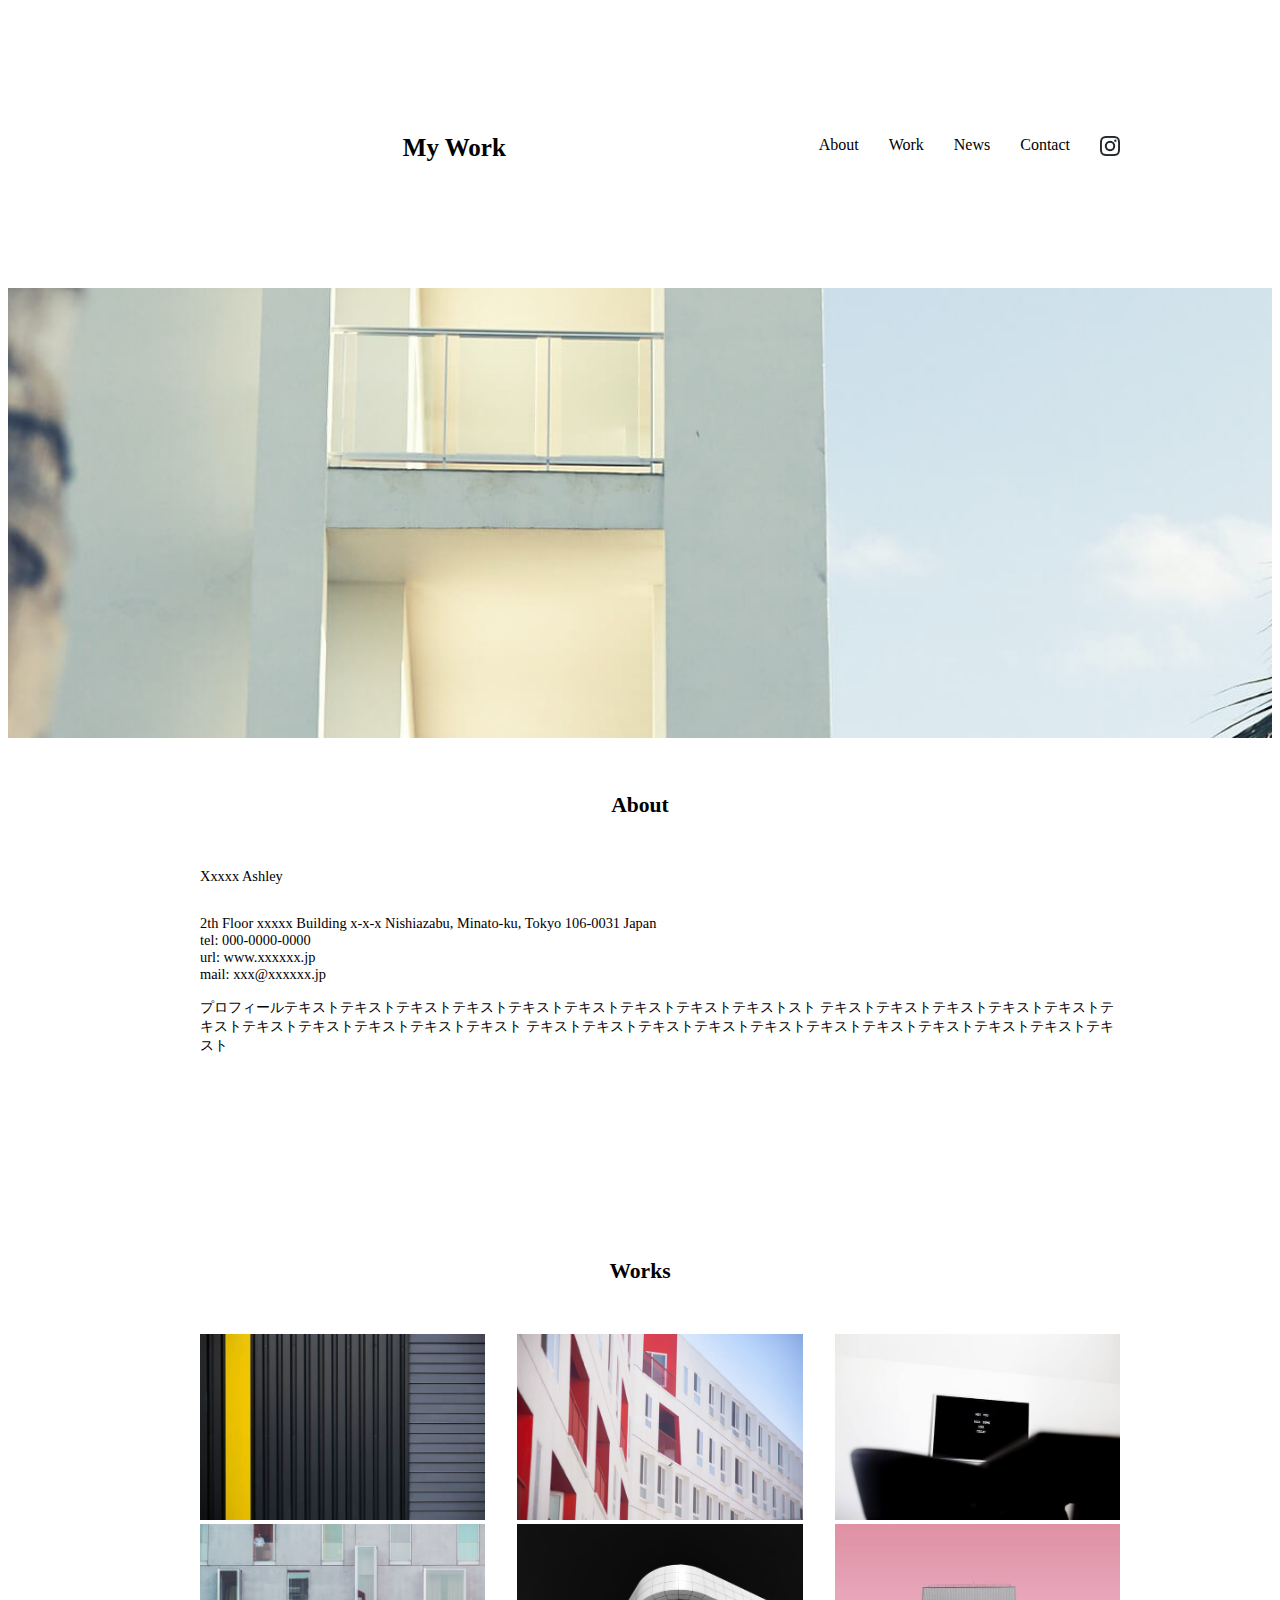
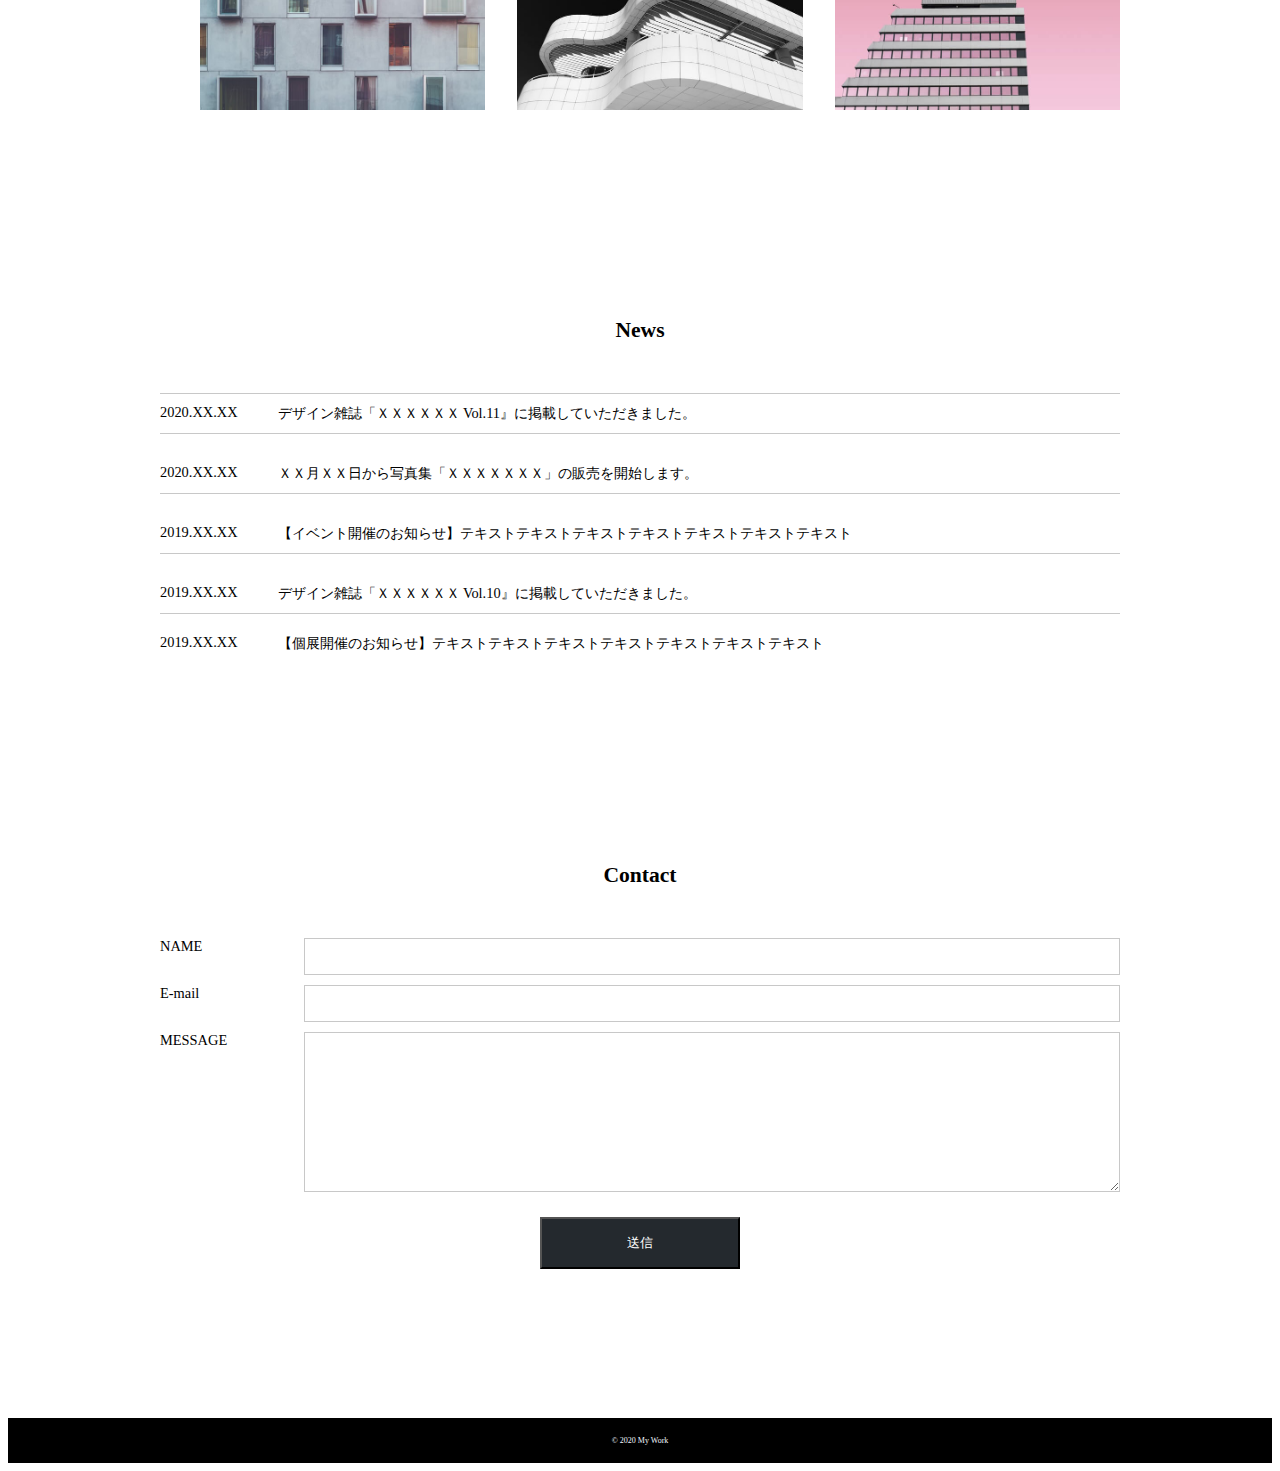
<file: index.html>
<html>
    <head>
       <meta charset="UTF-8">
       <title>My Work - Portfolio</title>
       <meta name="viewport" content="width=device-width, initial-scale=1">
       <mata name="description" content="aaa">
       <link rel="stylesheet" href="style.css">
    </head>
    <body>
        <header id="header">
            <a href="index.html"><h1 class="home"><a href="index.html">My Work</a></h1>
            <nav>
                <ul>
                    <li>
                        <a href="#about">About</a>
                    </li>
                    <li>
                        <a href="#works">Work</a>
                    </li>
                    <li>
                        <a href="#news">News</a>
                    </li>
                    <li>
                        <a href="#contact">Contact</a>
                    </li>
                    <li>
                        <a href="https://www.instagram.com/" ><img class="icon" src="images/icon-instagram.png"></a>
                    </li>                  
                </ul>
            </nav>
        </header>
        <main>
                <div id="mainvisual">
                    <img src="images/mainvisual-pc.jpg">
                </div>

                <section id="about" class="wrapper">
                    <h2 class="sec-tittle">About</h2>
                    <ul class="profile">
                        <li>Xxxxx Ashley</li>
                        <li>2th Floor xxxxx Building x-x-x Nishiazabu, Minato-ku, Tokyo 106-0031 Japan</li>
                        <li>tel: 000-0000-0000</li>
                        <li>url: www.xxxxxx.jp</li>
                        <li>mail: xxx@xxxxxx.jp</li>
                        <p>プロフィールテキストテキストテキストテキストテキストテキストテキストテキストテキストスト テキストテキストテキストテキストテキストテキストテキストテキストテキストテキストテキスト テキストテキストテキストテキストテキストテキストテキストテキストテキストテキストテキスト</p>
                    </ul>
                </section>
                <section id="works" class="wrapper">
                    <h2 class="sec-tittle">Works</h2>
                    <ul>
                        <li>
                            <img src="images/works1.jpg">
                        </li>
                        <li>
                            <img src="images/works2.jpg">
                        </li>
                        <li>
                            <img src="images/works3.jpg">
                        </li>
                        <li>
                            <img src="images/works4.jpg">
                        </li>
                        <li>
                            <img src="images/works5.jpg">
                        </li>
                        <li>
                            <img src="images/works6.jpg">
                        </li>
                    </ul>
                </section>
                <section id="news" class="wrapper">
                    <h2 class="sec-tittle">News</h2 class="sec-tittle">
                    <div id="news">
                    <dl class="border-bottom" id="border-top">
                        <dt>2020.XX.XX</dt>
                        <dd>デザイン雑誌「ＸＸＸＸＸＸ Vol.11』に掲載していただきました。</dd>
                    </dl>
                    <dl class="border-bottom">
                        <dt>2020.XX.XX</dt>
                        <dd>ＸＸ月ＸＸ日から写真集「ＸＸＸＸＸＸＸ」の販売を開始します。</dd>
                    </dl>
                    <dl class="border-bottom">
                        <dt>2019.XX.XX</dt>
                        <dd>【イベント開催のお知らせ】テキストテキストテキストテキストテキストテキストテキスト
                        </dd>
                    </dl>
                    <dl class="border-bottom">
                        <dt>2019.XX.XX</dt>
                        <dd>デザイン雑誌「ＸＸＸＸＸＸ Vol.10』に掲載していただきました。</dd>
                    </dl>
                    <dl>
                        <dt>2019.XX.XX</dt>
                        <dd>【個展開催のお知らせ】テキストテキストテキストテキストテキストテキストテキスト</dd>
                    </dl>
                    </div>
                </section>
                
                <section id="contact" class="wrapper">
                    <h2 class="sec-tittle">Contact</h2>
                    <form>
                        <dl>
                            <dt><label>NAME</label></dt>
                            <dd><input type="text" id="name"></dd>
                            <dt><label>E-mail</label></dt>
                            <dd><input type="text" id="e-mail"></dd>
                            <dt><label>MESSAGE</label></dt>
                            <dd><textarea id="message"></textarea></dd>
                        </dl>
                        <div id="submit">
                            <input type="submit" value="送信">
                        </div>                  
                    </form>
                </section>
            </article>
        </main>
    </body>
    <footer>
        <p>© 2020 My Work</p>
    </footer>





</html>
</file>
<file: style.css>
html{
  margin: 0;
  padding: 0;
}

li {
  list-style: none;
}

a {
  text-decoration: none;
  color: black;
}

.sec-tittle{
  text-align: center;
}

/* ヘッダー */

.home{
  font-size: 25px;

}

#header{
 display: flex;
 max-width: 960px;
 justify-content: space-between;
 align-items: center;
 margin: 0 auto;
 padding: 0.4%;
 height:270px;
}

#header nav > ul{
  display: flex;
}

#header nav > ul >li{
  margin-left: 30px;
}

.icon{
 width: 20px;
}

/* メイン写真 */

#mainvisual{
  width:100%;
  max-width: 1920px;
}
#mainvisual > img{
  width: 100%;
  height: 450px;
  max-width: 1920px;
  object-fit: cover;
}

/* aboutセクション */
.sec-tittle{
  margin:50px 0;
}

#about{
  font-size: 0.9rem;
}

#about li:first-child {
  margin-bottom: 30px;
}

/* worksセクション */

#works >ul{
  display: flex;
  justify-content: space-between;
  flex-wrap: wrap;
}

#works >ul >li{
  width: 31%;
}

#works >ul >li >img{
  width:100%;
}

/* ニュース */
.wrapper{
  max-width: 960px;
  padding: 0.4%;
  margin: 0 auto 130px auto;
  font-size: 0.9rem;
}
#news >dl{
  display: flex;
  flex-wrap: wrap;
  margin-bottom: 20px;
}

#border-top{
  border-top: solid  1px #c8c8c8;
  padding: 10px 0;
}
.border-bottom{
  border-bottom: solid  1px #c8c8c8;
  padding: 10px 0;
}

/* フォーム */

 #contact> form >dl{
  display:flex;
  flex-wrap: wrap;
}

form > dl>dt{
  width: 15%;
}

form > dl> dd  {
  width: 85%;
  margin-bottom: 10px;
  margin-left:0;
}

form > dl > dd>input{
  width: 100%;
  padding: 10px;
  border: solid 1px #c8c8c8;
}

#message{
  width:100%;
  height: 10rem;
  padding: 10px;
  border: solid 1px #c8c8c8;
}


#submit{
  text-align: center;
}

#submit > input{
  width: 200px;
  background-color: #24292e;
  color: #fff;
  padding: 15px 0;
}

footer{
  text-align: center;
  background-color: black;
  color: aliceblue;
  font-size: 0.5rem;
  padding:10px 20px;
}

@media screen and (max-width: 600px){

  #header{
    max-width: 100%;
    height: auto;
    flex-direction: column;
    height: auto;
    display: flex;
    align-items: center;
  }

#works >ul{
 flex-direction: column;
}

#works > ul >li{
  width: 100%;
}

  

.news{
  font-size:20px;
}

}
</file>
